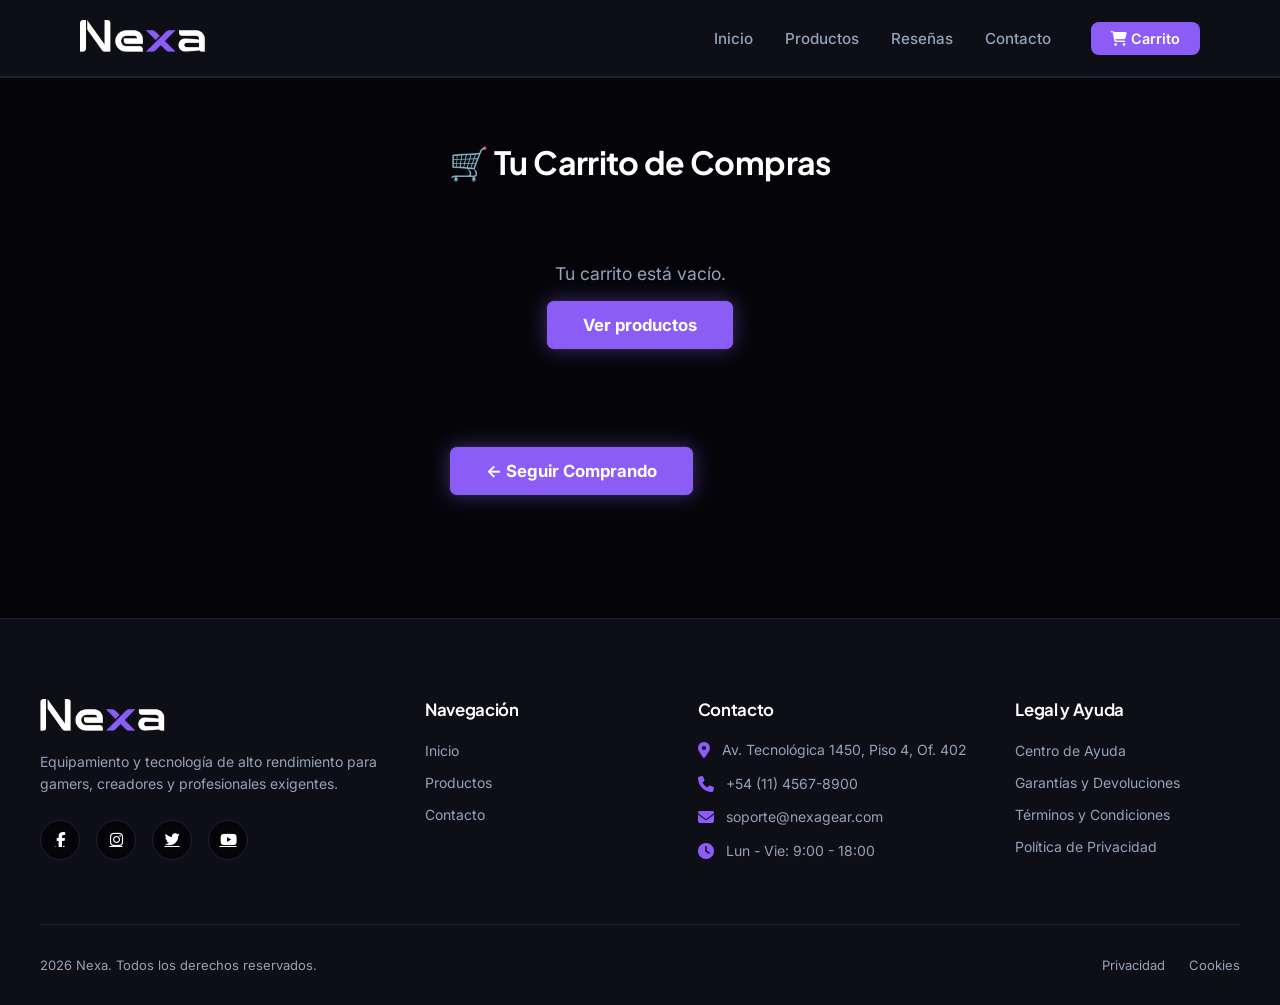
<file: pages/carrito.html>
<!DOCTYPE html>
<html lang="es">
<head>
    <meta charset="UTF-8">
    <meta name="viewport" content="width=device-width, initial-scale=1.0">
    <title>NexaGear | Gaming & PC Hardware</title>
    <!-- Google Fonts: Orbitron, Plus Jakarta Sans & Inter -->
    <link rel="preconnect" href="https://fonts.googleapis.com">
    <link rel="preconnect" href="https://fonts.gstatic.com" crossorigin>
    <link href="https://fonts.googleapis.com/css2?family=Inter:wght@400;500;600&family=Orbitron:wght@900&family=Plus+Jakarta+Sans:wght@700;800&display=swap" rel="stylesheet">
    <link rel="stylesheet" href="https://cdnjs.cloudflare.com/ajax/libs/font-awesome/6.4.0/css/all.min.css">
    <!-- Enlace a tus estilos CSS -->
    <link rel="stylesheet" href="../css/style.css">
</head>
<body>
    <!-- 1. HEADER / ENCABEZADO -->
    <header class="header">
        <!-- Logo a la izquierda -->
        <a href="../index.html" class="header-logo">
            <img src="../assets/img/NexaFooterLogo.svg" alt="Nexa - Logo">
        </a>

        <!-- Grupo derecho: Navegación + Botón de Carrito -->
        <div class="header-right">
            <nav class="header-nav">
                <a href="../index.html">Inicio</a>
                <a href="../index.html#productos">Productos</a>
                <a href="../index.html#resenas">Reseñas</a>
                <a href="./contacto.html">Contacto</a>
            </nav>
            <a href="./carrito.html" class="btn-cart">
                <i class="fa-solid fa-cart-shopping"></i> Carrito
                <span id="contador-carrito" style="background-color: var(--color-primary); color: white; border-radius: 50%; padding: 0.1rem 0.5rem; font-size: 0.75rem; font-weight: bold; margin-left: 0.25rem;">0</span>
            </a>
        </div>
    </header>

    <!-- 2. CONTENIDO DEL CARRITO -->
    <main style="padding: 4rem 2.5rem; max-width: 78rem; margin: 0 auto; min-height: 60vh;">
        <h1 class="section-title" style="margin-bottom: 2rem;">🛒 Tu Carrito de Compras</h1>

        <!-- Contenedor donde JavaScript inyectará dinámicamente los productos -->
        <div id="carrito-contenedor" style="display: flex; flex-direction: column; gap: 1.5rem; margin-bottom: 3rem;">
            <!-- Productos seleccionados -->
        </div>

        <!-- Resumen del Total y botón de vaciar/comprar -->
        <div id="carrito-resumen" style="background-color: var(--bg-card); border: 1px solid var(--border-color); border-radius: 1rem; padding: 2rem; display: flex; justify-content: space-between; align-items: center;">
            <h2 style="font-size: 1.25rem;">Total de la Compra:</h2>
            <span id="carrito-total" style="font-size: 1.75rem; font-weight: 800; color: var(--color-primary);">$ 0</span>
        </div>

        <div style="margin-top: 2rem; text-align: left;">
            <a href="../index.html" class="btn-primary">← Seguir Comprando</a>
        </div>
    </main>

    <!-- 3. FOOTER -->
    <footer class="footer">
        <div class="footer-content-wrapper">
            <div class="footer-container">
                <!-- Columna 1: Marca y Redes -->
                <div class="footer-col brand-col">
                    <a href="../index.html" class="footer-logo">
                        <img src="../assets/img/NexaFooterLogo.svg" alt="NexaGear - Logo">
                    </a>
                    <p class="footer-desc">
                        Equipamiento y tecnología de alto rendimiento para gamers, creadores y profesionales exigentes.
                    </p>
                    <div class="footer-socials">
                        <a href="#" aria-label="Facebook"><i class="fa-brands fa-facebook-f"></i></a>
                        <a href="#" aria-label="Instagram"><i class="fa-brands fa-instagram"></i></a>
                        <a href="#" aria-label="Twitter"><i class="fa-brands fa-twitter"></i></a>
                        <a href="#" aria-label="YouTube"><i class="fa-brands fa-youtube"></i></a>
                    </div>
                </div>

                <!-- Columna 2: Navegación -->
                <div class="footer-col">
                    <h2 class="footer-title">Navegación</h2>
                    <ul class="footer-links">
                        <li><a href="../index.html">Inicio</a></li>
                        <li><a href="../index.html#productos">Productos</a></li>
                        <li><a href="./contacto.html">Contacto</a></li>
                    </ul>
                </div>

                <!-- Columna 3: Contacto -->
                <div class="footer-col">
                    <h2 class="footer-title">Contacto</h2>
                    <ul class="footer-contact-list">
                        <li>
                            <i class="fa-solid fa-location-dot"></i>
                            <span>Av. Tecnológica 1450, Piso 4, Of. 402</span>
                        </li>
                        <li>
                            <i class="fa-solid fa-phone"></i>
                            <span>+54 (11) 4567-8900</span>
                        </li>
                        <li>
                            <i class="fa-solid fa-envelope"></i>
                            <span>soporte@nexagear.com</span>
                        </li>
                        <li>
                            <i class="fa-solid fa-clock"></i>
                            <span>Lun - Vie: 9:00 - 18:00</span>
                        </li>
                    </ul>
                </div>

                <!-- Columna 4: Legal / Ayuda -->
                <div class="footer-col">
                    <h2 class="footer-title">Legal y Ayuda</h2>
                    <ul class="footer-links">
                        <li><a href="#">Centro de Ayuda</a></li>
                        <li><a href="#">Garantías y Devoluciones</a></li>
                        <li><a href="#">Términos y Condiciones</a></li>
                        <li><a href="#">Política de Privacidad</a></li>
                    </ul>
                </div>
            </div>

            <!-- Barra inferior de derechos -->
            <div class="footer-bottom">
                <p>2026 Nexa. Todos los derechos reservados.</p>
                <div class="footer-bottom-links">
                    <a href="#">Privacidad</a>
                    <a href="#">Cookies</a>
                </div>
            </div>
        </div>
    </footer>

    <script type="module" src="../js/carrito.js"></script>
</body>
</html>
</file>
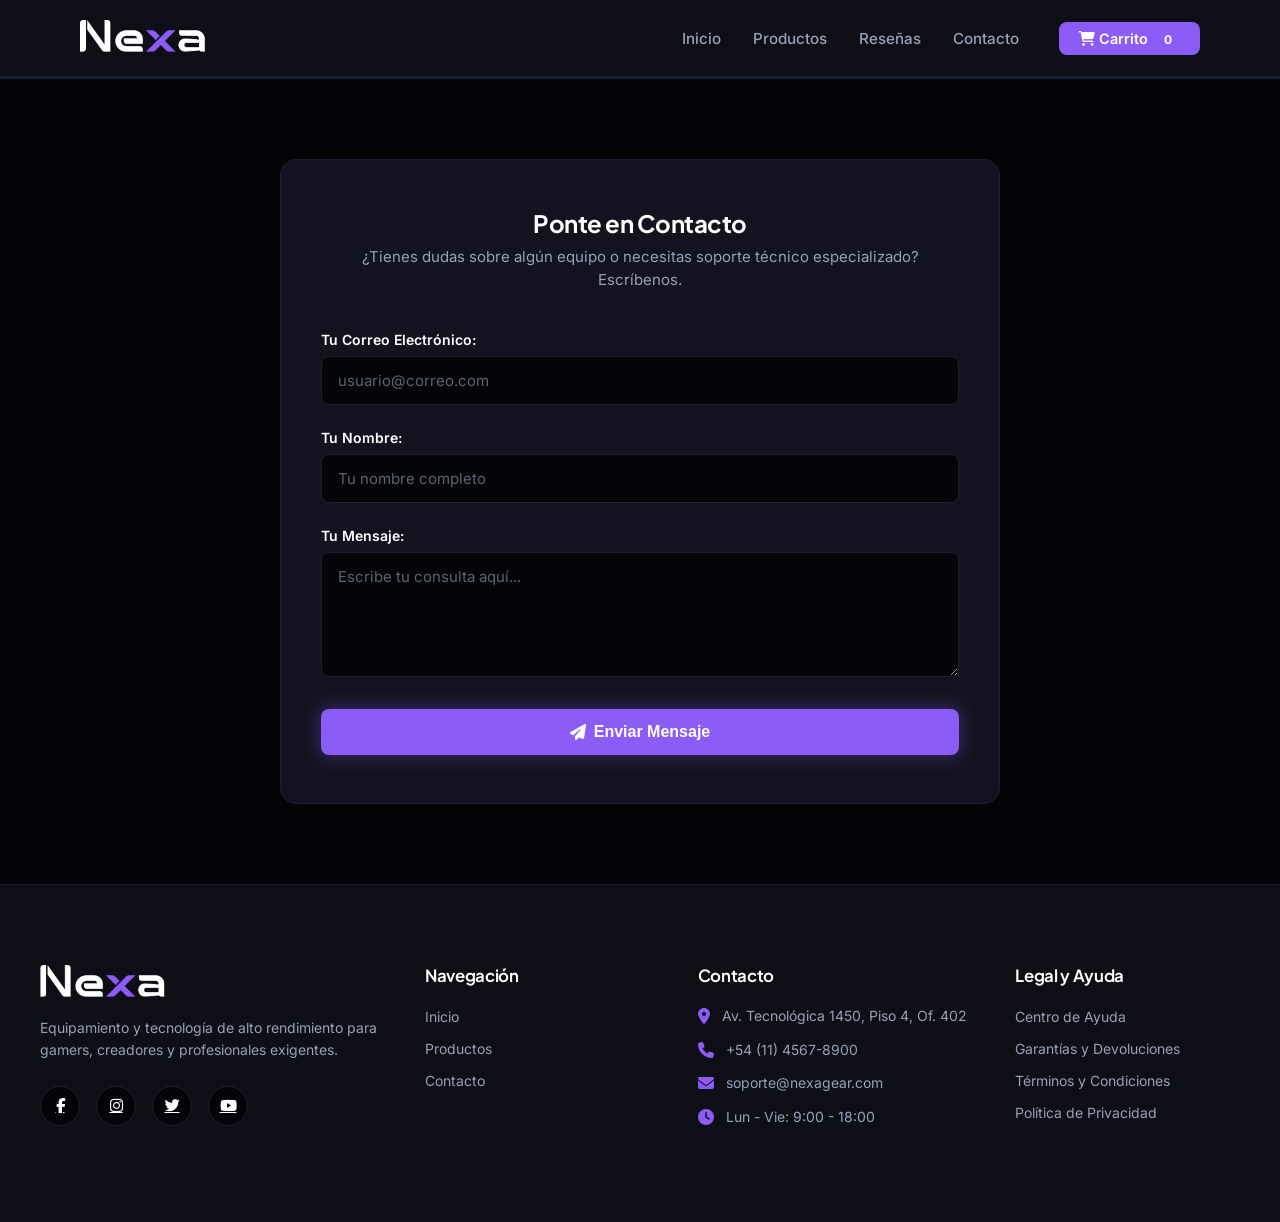
<file: pages/contacto.html>
<!DOCTYPE html>
<html lang="es">
<head>
    <meta charset="UTF-8">
    <meta name="viewport" content="width=device-width, initial-scale=1.0">
    <title>NexaGear | Contacto</title>
    <!-- Google Fonts: Orbitron, Plus Jakarta Sans & Inter -->
    <link rel="preconnect" href="https://fonts.googleapis.com">
    <link rel="preconnect" href="https://fonts.gstatic.com" crossorigin>
    <link href="https://fonts.googleapis.com/css2?family=Inter:wght@400;500;600&family=Orbitron:wght@900&family=Plus+Jakarta+Sans:wght@700;800&display=swap" rel="stylesheet">
    <link rel="stylesheet" href="https://cdnjs.cloudflare.com/ajax/libs/font-awesome/6.4.0/css/all.min.css">
    <!-- Enlace a tus estilos CSS -->
    <link rel="stylesheet" href="../css/style.css">
</head>
<body>
    <!-- 1. HEADER / ENCABEZADO -->
    <header class="header">
        <!-- Logo a la izquierda -->
        <a href="../index.html" class="header-logo">
            <img src="../assets/img/NexaFooterLogo.svg" alt="Nexa - Logo">
        </a>

        <!-- Grupo derecho: Navegación + Botón de Carrito -->
        <div class="header-right">
            <nav class="header-nav">
                <a href="../index.html">Inicio</a>
                <a href="../index.html#productos">Productos</a>
                <a href="../index.html#resenas">Reseñas</a>
                <a href="./contacto.html">Contacto</a>
            </nav>
            <a href="./carrito.html" class="btn-cart">
                <i class="fa-solid fa-cart-shopping"></i> Carrito
                <span id="contador-carrito" style="background-color: var(--color-primary); color: white; border-radius: 50%; padding: 0.1rem 0.5rem; font-size: 0.75rem; font-weight: bold; margin-left: 0.25rem;">0</span>
            </a>
        </div>
    </header>

    <!-- 2. CONTENIDO PRINCIPAL -->
    <main>
        <section class="contact-section" id="contacto">
            <div class="contact-container">
                <div class="contact-header">
                    <h1 class="section-title">Ponte en Contacto</h1>
                    <p class="contact-subtitle">¿Tienes dudas sobre algún equipo o necesitas soporte técnico especializado? Escríbenos.</p>
                </div>

                <!-- Formulario adaptado con Formspree -->
                <form class="contact-form" action="https://formspree.io/f/mkjgyarp" method="POST">
                    <div class="form-group">
                        <label for="email">Tu Correo Electrónico:</label>
                        <input type="email" id="email" name="email" placeholder="usuario@correo.com" required>
                    </div>

                    <div class="form-group">
                        <label for="name">Tu Nombre:</label>
                        <input type="text" id="name" name="name" placeholder="Tu nombre completo">
                    </div>

                    <div class="form-group">
                        <label for="message">Tu Mensaje:</label>
                        <textarea id="message" name="message" rows="5" placeholder="Escribe tu consulta aquí..." required></textarea>
                    </div>

                    <button type="submit" class="btn-primary btn-submit">
                        <i class="fa-solid fa-paper-plane"></i> Enviar Mensaje
                    </button>
                </form>
            </div>
        </section>
    </main>

    <!-- 3. FOOTER -->
    <footer class="footer">
        <div class="footer-content-wrapper">
            <div class="footer-container">
                <!-- Columna 1: Marca y Redes -->
                <div class="footer-col brand-col">
                    <a href="../index.html" class="footer-logo">
                        <img src="../assets/img/NexaFooterLogo.svg" alt="NexaGear - Logo">
                    </a>
                    <p class="footer-desc">
                        Equipamiento y tecnología de alto rendimiento para gamers, creadores y profesionales exigentes.
                    </p>
                    <div class="footer-socials">
                        <a href="#" aria-label="Facebook"><i class="fa-brands fa-facebook-f"></i></a>
                        <a href="#" aria-label="Instagram"><i class="fa-brands fa-instagram"></i></a>
                        <a href="#" aria-label="Twitter"><i class="fa-brands fa-twitter"></i></a>
                        <a href="#" aria-label="YouTube"><i class="fa-brands fa-youtube"></i></a>
                    </div>
                </div>

                <!-- Columna 2: Navegación -->
                <div class="footer-col">
                    <h2 class="footer-title">Navegación</h2>
                    <ul class="footer-links">
                        <li><a href="../index.html">Inicio</a></li>
                        <li><a href="../index.html#productos">Productos</a></li>
                        <li><a href="./contacto.html">Contacto</a></li>
                    </ul>
                </div>

                <!-- Columna 3: Contacto -->
                <div class="footer-col">
                    <h2 class="footer-title">Contacto</h2>
                    <ul class="footer-contact-list">
                        <li>
                            <i class="fa-solid fa-location-dot"></i>
                            <span>Av. Tecnológica 1450, Piso 4, Of. 402</span>
                        </li>
                        <li>
                            <i class="fa-solid fa-phone"></i>
                            <span>+54 (11) 4567-8900</span>
                        </li>
                        <li>
                            <i class="fa-solid fa-envelope"></i>
                            <span>soporte@nexagear.com</span>
                        </li>
                        <li>
                            <i class="fa-solid fa-clock"></i>
                            <span>Lun - Vie: 9:00 - 18:00</span>
                        </li>
                    </ul>
                </div>

                <!-- Columna 4: Legal / Ayuda -->
                <div class="footer-col">
                    <h2 class="footer-title">Legal y Ayuda</h2>
                    <ul class="footer-links">
                        <li><a href="#">Centro de Ayuda</a></li>
                        <li><a href="#">Garantías y Devoluciones</a></li>
                        <li><a href="#">Términos y Condiciones</a></li>
                        <li><a href="#">Política de Privacidad</a></li>
                    </ul>
                </div>
            </div>
</file>
<file: css/style.css>
/* ==========================================================
   1. RESET GLOBAL Y VARIABLES
   ========================================================== */
* {
    margin: 0;
    padding: 0;
    box-sizing: border-box;
}

:root {
    /* Fondos oscuros */
    --bg-main: #050509;
    --bg-header: #0e0e16;
    --bg-card: #13131f;

    /* Textos */
    --text-main: #ffffff;
    --text-muted: #94a3b8;

    /* Bordes y líneas sutiles */
    --border-color: #1f1f33;

    /* Colores de acento */
    --color-primary: #8b5cf6;
    --color-hover: #a78bfa;
    --color-star: #f59e0b;

    /* Tipografía */
    --font-logo: 'Orbitron', sans-serif;
    --font-heading: 'Plus Jakarta Sans', sans-serif;
    --font-body: 'Inter', sans-serif;
}

body {
    font-family: var(--font-body);
    font-size: 1rem;
    color: var(--text-main);
    background-color: var(--bg-main);
    min-height: 100vh;
    display: flex;
    flex-direction: column;
}

h1,
h2,
h3,
h4,
h5,
h6,
.section-title {
    font-family: var(--font-heading);
    letter-spacing: -0.02em;
}

/* ==========================================================
   2. ESTILOS DEL HEADER
   ========================================================== */
.header {
    display: flex;
    justify-content: space-between;
    align-items: center;
    padding: 1.25rem 5rem;
    background-color: var(--bg-header);
    border-bottom: 0.125rem solid var(--border-color);
}

.header-logo img {
    height: 2rem;
    width: auto;
}

.header-right {
    display: flex;
    align-items: center;
    gap: 2.5rem;
}

.header-nav {
    display: flex;
    gap: 2rem;
}

.header-nav a {
    color: var(--text-muted);
    text-decoration: none;
    font-size: 0.95rem;
    font-weight: 500;
    transition: color 0.3s ease;
}

.header-nav a:hover {
    color: var(--text-main);
}

.btn-cart {
    background-color: var(--color-primary);
    color: var(--text-main);
    padding: 0.5rem 1.25rem;
    border-radius: 0.5rem;
    text-decoration: none;
    font-weight: 600;
    font-size: 0.9rem;
    transition: background-color 0.3s ease, transform 0.2s ease;
}

.btn-cart:hover {
    background-color: #7c3aed;
    transform: translateY(-0.0625rem);
}

/* ==========================================================
   3. ESTILOS DE LA SECCIÓN HERO
   ========================================================== */
.hero {
    position: relative;
    width: 100%;
    height: 85vh;
    min-height: 31.25rem;
    display: flex;
    align-items: center;
    justify-content: center;
    overflow: hidden;
    background-color: var(--bg-main);
}

.hero-bg-image {
    position: absolute;
    top: 0;
    left: 0;
    width: 100%;
    height: 100%;
    object-fit: cover;
    z-index: 1;
    filter: brightness(0.4);
}

.hero::after {
    content: "";
    position: absolute;
    top: 0;
    left: 0;
    width: 100%;
    height: 100%;
    background:
        radial-gradient(circle at 30% 70%, rgba(139, 92, 246, 0.18) 0%, transparent 60%),
        radial-gradient(circle at 80% 20%, rgba(167, 139, 250, 0.1) 0%, transparent 50%);
    z-index: 2;
    pointer-events: none;
}

.hero-content {
    position: relative;
    z-index: 3;
    text-align: center;
    max-width: 50rem;
    padding: 0 1.25rem;
}

.hero-content h1 {
    font-size: 3.2rem;
    font-weight: 800;
    color: var(--text-main);
    margin-bottom: 1.25rem;
    text-shadow:
        0 0 1.5625rem rgba(139, 92, 246, 0.5),
        0 0 3.125rem rgba(139, 92, 246, 0.2);
    letter-spacing: -0.0312rem;
}

.hero-content p {
    font-size: 1.2rem;
    color: var(--text-muted);
    margin-bottom: 2.1875rem;
    line-height: 1.6;
    text-shadow: 0 0.125rem 0.25rem rgba(0, 0, 0, 0.8);
}

.btn-primary {
    display: inline-block;
    padding: 0.875rem 2.25rem;
    font-size: 1.05rem;
    font-weight: 700;
    color: var(--text-main);
    text-decoration: none;
    background-color: var(--color-primary);
    border-radius: 0.5rem;
    border: 0.0625rem solid var(--border-color);
    box-shadow: 0 0 1.25rem rgba(139, 92, 246, 0.4);
    transition: all 0.3s ease;
}

.btn-primary:hover {
    transform: translateY(-0.125rem);
    background-color: var(--color-hover);
    box-shadow:
        0 0 1.875rem rgba(167, 139, 250, 0.7),
        0 0 0.9375rem rgba(139, 92, 246, 0.5);
}

/* ==========================================================
   4. ESTILOS DE LA SECCIÓN CATEGORÍAS
   ========================================================== */
.categories-section {
    padding: 4.5rem 2.5rem;
    background-color: var(--bg-main);
    border-top: 0.0625rem solid var(--border-color);
}

.categories-container {
    max-width: 78rem;
    margin: 0 auto;
}

.categories-header {
    text-align: center;
    margin-bottom: 3.5rem;
}

.categories-subtitle {
    color: var(--text-muted);
    font-size: 1.05rem;
    margin-top: 0.5rem;
}

.categories-grid {
    display: grid;
    grid-template-columns: repeat(3, 1fr);
    gap: 2rem;
}

.category-card {
    position: relative;
    border-radius: 1.25rem;
    overflow: hidden;
    height: 13.5rem;
    display: flex;
    align-items: flex-end;
    padding: 1.75rem;
    text-decoration: none;
    background-color: var(--bg-card);
    border: 0.0625rem solid var(--border-color);
    transition: transform 0.4s ease, border-color 0.4s ease, box-shadow 0.4s ease;
}

.category-card img {
    position: absolute;
    top: 0;
    left: 0;
    width: 100%;
    height: 100%;
    object-fit: cover;
    z-index: 1;
    transition: transform 0.6s cubic-bezier(0.25, 1, 0.5, 1);
}

.category-card::after {
    content: "";
    position: absolute;
    top: 0;
    left: 0;
    width: 100%;
    height: 100%;
    background: linear-gradient(to top, rgba(5, 5, 9, 0.9) 0%, rgba(5, 5, 9, 0.1) 60%);
    z-index: 2;
}

.category-content {
    position: relative;
    z-index: 3;
    width: 100%;
}

.category-content h3 {
    color: var(--text-main);
    font-size: 1.5rem;
    font-weight: 700;
    letter-spacing: 0.08rem;
    margin: 0;
    transition: color 0.3s ease;
}

.category-card:hover {
    transform: translateY(-0.375rem);
    border-color: var(--color-primary);
    box-shadow: 0 0.9375rem 2.5rem rgba(139, 92, 246, 0.15);
}

.category-card:hover img {
    transform: scale(1.06);
}

.category-card:hover h3 {
    color: var(--color-hover);
}

/* ==========================================================
   5. ESTILOS DE LA SECCIÓN PRODUCTOS
   ========================================================== */
.products-section {
    padding: 5rem 2.5rem;
    background-color: var(--bg-main);
    border-top: 0.0625rem solid var(--border-color);
}

.products-container {
    max-width: 78rem;
    margin: 0 auto;
}

.product-header {
    text-align: left;
    margin-bottom: 3rem;
}

.product-header .section-title {
    margin: 0 0 0.5rem 0;
}

.product-subtitle {
    font-size: 0.9375rem;
    color: var(--text-muted);
}

.products-grid {
    display: grid;
    grid-template-columns: repeat(3, 1fr);
    gap: 2rem;
    max-width: 78rem;
    margin: 0 auto;
}

.product-card {
    background-color: var(--bg-card);
    border: 0.0625rem solid var(--border-color);
    border-radius: 1.25rem;
    overflow: hidden;
    display: flex;
    flex-direction: column;
    padding: 1.5rem;
    transition: transform 0.3s ease, border-color 0.3s ease, box-shadow 0.3s ease;
}

.product-card:hover {
    transform: translateY(-0.375rem);
    border-color: var(--color-primary);
    box-shadow: 0 0.9375rem 2.5rem rgba(139, 92, 246, 0.15);
}

.product-image {
    width: 100%;
    height: 11rem;
    object-fit: cover;
    border-radius: 0.75rem;
    margin-bottom: 1.25rem;
}

.product-info {
    display: flex;
    flex-direction: column;
    flex-grow: 1;
    margin-bottom: 1.5rem;
}

.product-category {
    font-size: 0.75rem;
    font-weight: 700;
    color: var(--text-muted);
    letter-spacing: 0.05rem;
    margin-bottom: 0.5rem;
}

.product-info h3 {
    color: var(--text-main);
    font-size: 1.15rem;
    font-weight: 700;
    margin-bottom: 0.5rem;
}

.product-info p {
    color: var(--text-muted);
    font-size: 0.9rem;
    line-height: 1.4;
}

.product-footer-card {
    display: flex;
    flex-direction: column;
    gap: 1rem;
    border-top: 0.0625rem solid rgba(255, 255, 255, 0.06);
    padding-top: 1rem;
    margin-top: auto;
}

.product-price {
    font-size: 1.4rem;
    font-weight: 800;
    color: var(--text-main);
}

.btn-primary-cart {
    width: 100%;
    background-color: var(--color-primary);
    color: var(--text-main);
    border: none;
    border-radius: 0.75rem;
    padding: 0.85rem 1rem;
    font-size: 0.95rem;
    font-weight: 700;
    cursor: pointer;
    display: flex;
    align-items: center;
    justify-content: center;
    gap: 0.5rem;
    transition: background-color 0.3s ease, transform 0.2s ease;
}

.btn-primary-cart:hover {
    background-color: var(--color-hover);
    transform: translateY(-0.125rem);
}

/* ==========================================================
   6. ESTILOS DE LA SECCIÓN RESEÑAS
   ========================================================== */
.reviews-section {
    padding: 5rem 2.5rem;
    background-color: var(--bg-main);
    border-top: 0.0625rem solid var(--border-color);
}

.reviews-container {
    max-width: 78rem;
    margin: 0 auto;
}

.reviews-header {
    text-align: left;
    margin-bottom: 3rem;
}

.reviews-header .section-title {
    margin: 0 0 0.5rem 0;
}

.reviews-subtitle {
    font-size: 0.9375rem;
    color: var(--text-muted);
}

.reviews-grid {
    display: grid;
    grid-template-columns: repeat(4, 1fr);
    gap: 2rem;
    max-width: 78rem;
    margin: 0 auto;
}

.review-card {
    background-color: var(--bg-card);
    border: 0.0625rem solid var(--border-color);
    border-radius: 1rem;
    padding: 2rem;
    display: flex;
    flex-direction: column;
    justify-content: space-between;
}

.review-stars {
    display: flex;
    gap: 0.25rem;
    color: var(--color-star);
    font-size: 0.875rem;
    margin-bottom: 1.25rem;
}

.review-text {
    font-size: 0.9375rem;
    color: var(--text-muted);
    line-height: 1.6;
    margin-bottom: 1.5rem;
    font-style: italic;
}

.review-author {
    display: flex;
    align-items: center;
    gap: 1rem;
    border-top: 0.0625rem solid var(--border-color);
    padding-top: 1.25rem;
    margin-top: auto;
}

.review-author img {
    width: 3rem;
    height: 3rem;
    border-radius: 50%;
    object-fit: cover;
    border: 0.125rem solid var(--color-primary);
}

.review-author h4 {
    font-size: 0.9375rem;
    color: var(--text-main);
    font-weight: 650;
    margin: 0 0 0.125rem 0;
}

.review-author span {
    font-size: 0.75rem;
    color: var(--text-muted);
}

/* ==========================================================
   7. ESTILOS DE LA SECCIÓN CONTACTO
   ========================================================== */
.contact-section {
    padding: 5rem 2.5rem;
    background-color: var(--bg-main);
    border-top: 0.0625rem solid var(--border-color);
}

.contact-container {
    max-width: 45rem;
    margin: 0 auto;
    background-color: var(--bg-card);
    border: 0.0625rem solid var(--border-color);
    border-radius: 1rem;
    padding: 3rem 2.5rem;
    box-shadow: 0 0.625rem 1.875rem rgba(0, 0, 0, 0.3);
}

.contact-header {
    text-align: center;
    margin-bottom: 2.5rem;
}

.contact-header .section-title {
    text-align: center;
    margin-bottom: 0.5rem;
}

.contact-subtitle {
    font-size: 0.9375rem;
    color: var(--text-muted);
    line-height: 1.5;
}

.contact-form {
    display: flex;
    flex-direction: column;
    gap: 1.5rem;
}

.form-group {
    display: flex;
    flex-direction: column;
    gap: 0.5rem;
}

.form-group label {
    font-size: 0.875rem;
    color: var(--text-main);
    font-weight: 600;
}

.form-group input,
.form-group textarea {
    background-color: var(--bg-main);
    border: 0.0625rem solid var(--border-color);
    border-radius: 0.5rem;
    padding: 0.875rem 1rem;
    font-size: 0.9375rem;
    color: var(--text-main);
    font-family: var(--font-body);
    outline: none;
    transition: border-color 0.3s ease, box-shadow 0.3s ease;
}

.form-group input:focus,
.form-group textarea:focus {
    border-color: var(--color-primary);
    box-shadow: 0 0 0 0.1875rem rgba(139, 92, 246, 0.15);
}

.form-group input::placeholder,
.form-group textarea::placeholder {
    color: var(--text-muted);
    opacity: 0.6;
}

.form-group textarea {
    resize: vertical;
    min-height: 7.5rem;
}

.btn-submit {
    padding: 0.875rem 1.5rem;
    font-size: 1rem;
    font-weight: 600;
    text-align: center;
    justify-content: center;
    gap: 0.5rem;
    border-radius: 0.5rem;
    cursor: pointer;
    border: none;
    background-color: var(--color-primary);
    color: var(--text-main);
    display: flex;
    align-items: center;
    transition: background-color 0.2s ease, transform 0.2s ease;
    margin-top: 0.5rem;
}

.btn-submit:hover {
    background-color: var(--color-hover);
    transform: translateY(-0.125rem);
}

/* ==========================================================
   8. ESTILOS DEL FOOTER
   ========================================================== */
.footer {
    background-color: var(--bg-header);
    border-top: 0.0625rem solid var(--border-color);
    color: var(--text-muted);
    padding: 5rem 2.5rem 2rem 2.5rem;
    margin-top: auto;
}

.footer-content-wrapper {
    max-width: 78rem;
    margin: 0 auto;
}

.footer-container {
    display: grid;
    grid-template-columns: 1.5fr 1fr 1.2fr 1fr;
    gap: 3rem;
    margin-bottom: 4rem;
}

.footer-col .footer-logo img {
    height: 2rem;
    width: auto;
    object-fit: contain;
    margin-bottom: 1rem;
}

.footer-desc {
    font-size: 0.875rem;
    line-height: 1.6;
    margin-bottom: 1.5rem;
}

.footer-socials {
    display: flex;
    gap: 1rem;
}

.footer-socials a {
    width: 2.5rem;
    height: 2.5rem;
    background-color: var(--bg-main);
    border: 0.0625rem solid var(--border-color);
    border-radius: 50%;
    display: flex;
    align-items: center;
    justify-content: center;
    color: var(--text-main);
    font-size: 0.9375rem;
    transition: all 0.3s ease;
}

.footer-socials a:hover {
    background-color: var(--color-primary);
    border-color: var(--color-primary);
    transform: translateY(-0.1875rem);
}

.footer-title {
    font-size: 1.05rem;
    color: var(--text-main);
    font-weight: 650;
    margin-bottom: 1.25rem;
}

.footer-links {
    list-style: none;
    padding: 0;
    margin: 0;
    display: flex;
    flex-direction: column;
    gap: 0.75rem;
}

.footer-links a {
    color: var(--text-muted);
    text-decoration: none;
    font-size: 0.875rem;
    transition: color 0.2s ease;
}

.footer-links a:hover {
    color: var(--color-primary);
    padding-left: 0.25rem;
}

.footer-contact-list {
    list-style: none;
    padding: 0;
    margin: 0;
    display: flex;
    flex-direction: column;
    gap: 0.875rem;
}

.footer-contact-list li {
    display: flex;
    align-items: flex-start;
    gap: 0.75rem;
    font-size: 0.875rem;
    color: var(--text-muted);
    line-height: 1.4;
}

.footer-contact-list li i {
    color: var(--color-primary);
    font-size: 1rem;
    margin-top: 0.125rem;
    flex-shrink: 0;
}

.footer-bottom {
    width: 100%;
    padding-top: 2rem;
    border-top: 0.0625rem solid var(--border-color);
    display: flex;
    justify-content: space-between;
    align-items: center;
    font-size: 0.8125rem;
}

.footer-bottom p {
    margin: 0;
}

.footer-bottom-links {
    display: flex;
    gap: 1.5rem;
}

.footer-bottom-links a {
    color: var(--text-muted);
    text-decoration: none;
    transition: color 0.2s ease;
}

.footer-bottom-links a:hover {
    color: var(--text-main);
}

/* ==========================================================
   9. MEDIA QUERIES RESPONSIVAS
   ========================================================== */
@media (max-width: 75rem) {
    .products-grid,
    .categories-grid,
    .reviews-grid {
        grid-template-columns: repeat(2, 1fr);
    }

    .footer-container {
        grid-template-columns: repeat(2, 1fr);
        gap: 2.5rem;
    }
}

@media (max-width: 48rem) {
    .products-section,
    .reviews-section,
    .contact-section,
    .categories-section {
        padding: 3rem 1.5rem;
    }

    .hero {
        padding: 5rem 1.5rem;
        min-height: 25rem;
    }

    .section-title {
        font-size: 1.875rem;
    }

    .contact-container {
        max-width: 100%;
        padding: 2rem 1.5rem;
    }
}

@media (max-width: 40rem) {
    .header {
        flex-direction: column;
        gap: 1rem;
        padding: 1rem;
    }

    .products-grid,
    .reviews-grid,
    .footer-container,
    .categories-grid {
        grid-template-columns: 1fr;
    }

    .product-card {
        flex-direction: column;
        text-align: center;
        padding: 1.25rem;
    }

    .product-image {
        width: 100%;
        height: 11rem;
    }

    .product-info {
        align-items: center;
    }

    .product-footer-card {
        width: 100%;
        justify-content: space-between;
    }

    .category-card {
        height: 13rem;
    }

    .footer {
        padding: 3rem 1.25rem 1.5rem 1.25rem;
    }

    .footer-bottom {
        flex-direction: column;
        gap: 1rem;
        text-align: center;
    }

    .footer-bottom-links {
        justify-content: center;
    }
}
</file>
